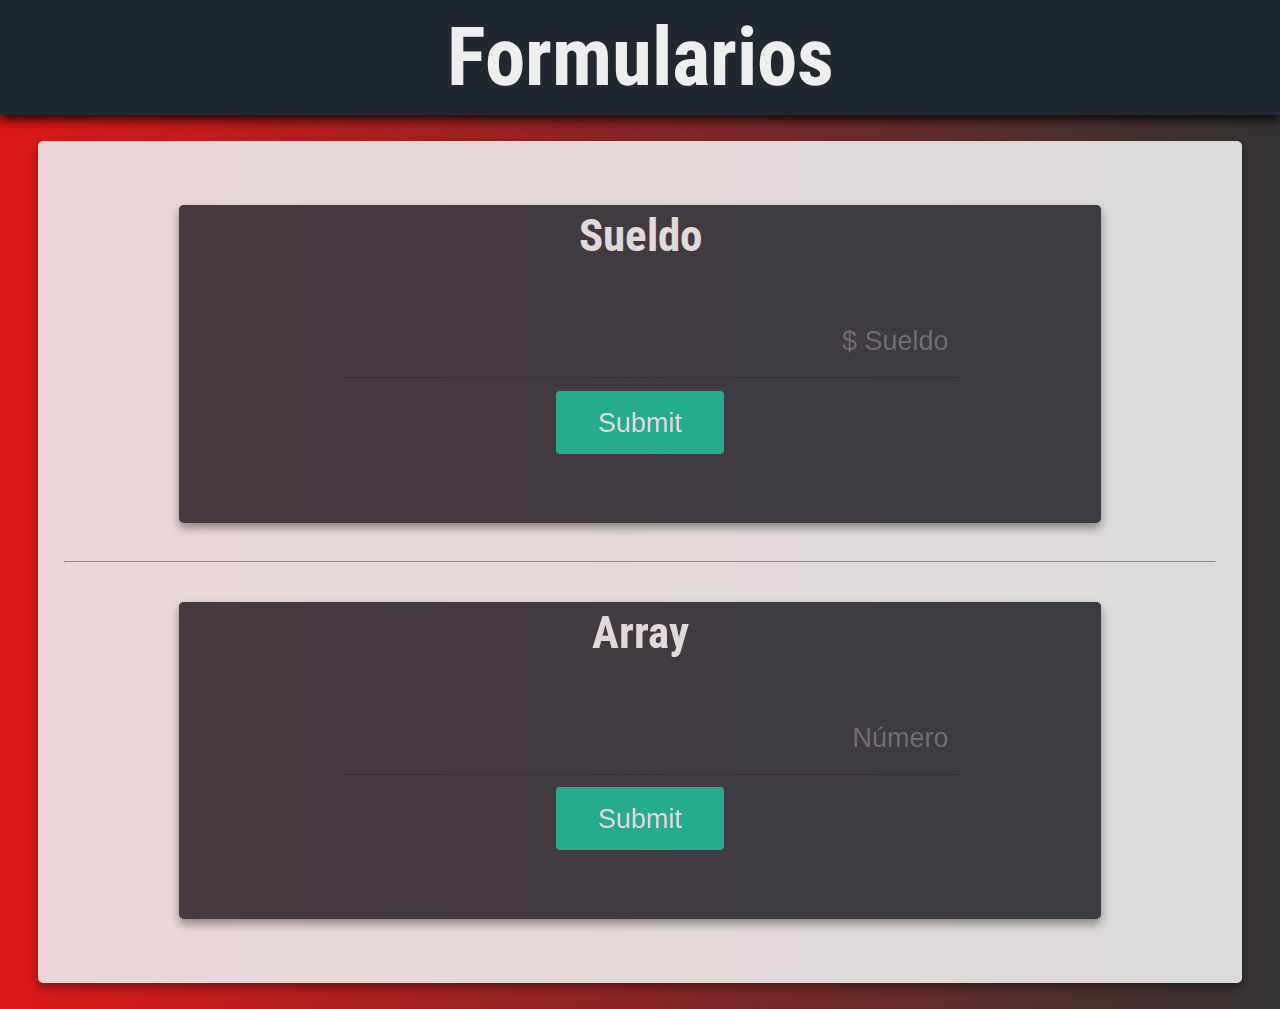
<file: Practica 1/index.html>
<!DOCTYPE html>
<html lang="es-MX">
<head>
    <meta charset="UTF-8">
    <meta name="viewport" content="width=device-width, initial-scale=1.0">
    <meta http-equiv="X-UA-Compatible" content="ie=edge">
    <!--<link rel="stylesheet" 
    href="https://stackpath.bootstrapcdn.com/bootstrap/4.3.1/css/bootstrap.min.css" 
    integrity="sha384-ggOyR0iXCbMQv3Xipma34MD+dH/1fQ784/j6cY/iJTQUOhcWr7x9JvoRxT2MZw1T" 
    crossorigin="anonymous">-->
    <link rel="stylesheet" href="index.css">
    <script src="jquery-latest.js"></script>
    <script src="jquery-ui.min.js"></script>
    <!-- Compiled and minified CSS 
    <link rel="stylesheet" href="https://cdnjs.cloudflare.com/ajax/libs/materialize/1.0.0/css/materialize.min.css">
    Compiled and minified JavaScript 
    <script src="https://cdnjs.cloudflare.com/ajax/libs/materialize/1.0.0/js/materialize.min.js"></script>-->     
    <title>Document</title>
</head>
    <body id="body">
        <header>
            <h1>Formularios</h1>
        </header>
        <section>
            <article>
                <h2>Sueldo</h2>
                <form id="formSueldo" method="POST">
                    <input id="sueldo" type="number" required placeholder="$ Sueldo"><br>
                    <input id="btnSueldo" type="submit"><br>
                    <div class="resultado" id="resultadoSueldo"></div>
                </form>
            </article>
            <hr>
            <article>
                <h2>Array</h2>
                <form id="formArray" method="POST">
                    <input id="numero" type="number" required placeholder="Número"><br>
                    <input id="btnNumero" type="submit"><br>
                    <div class="resultado" id="resultadoArray"></div>
                </form>
            </article>
        </section>
    </body>
    <script src="index.js" type="module"></script>
</html>
</file>
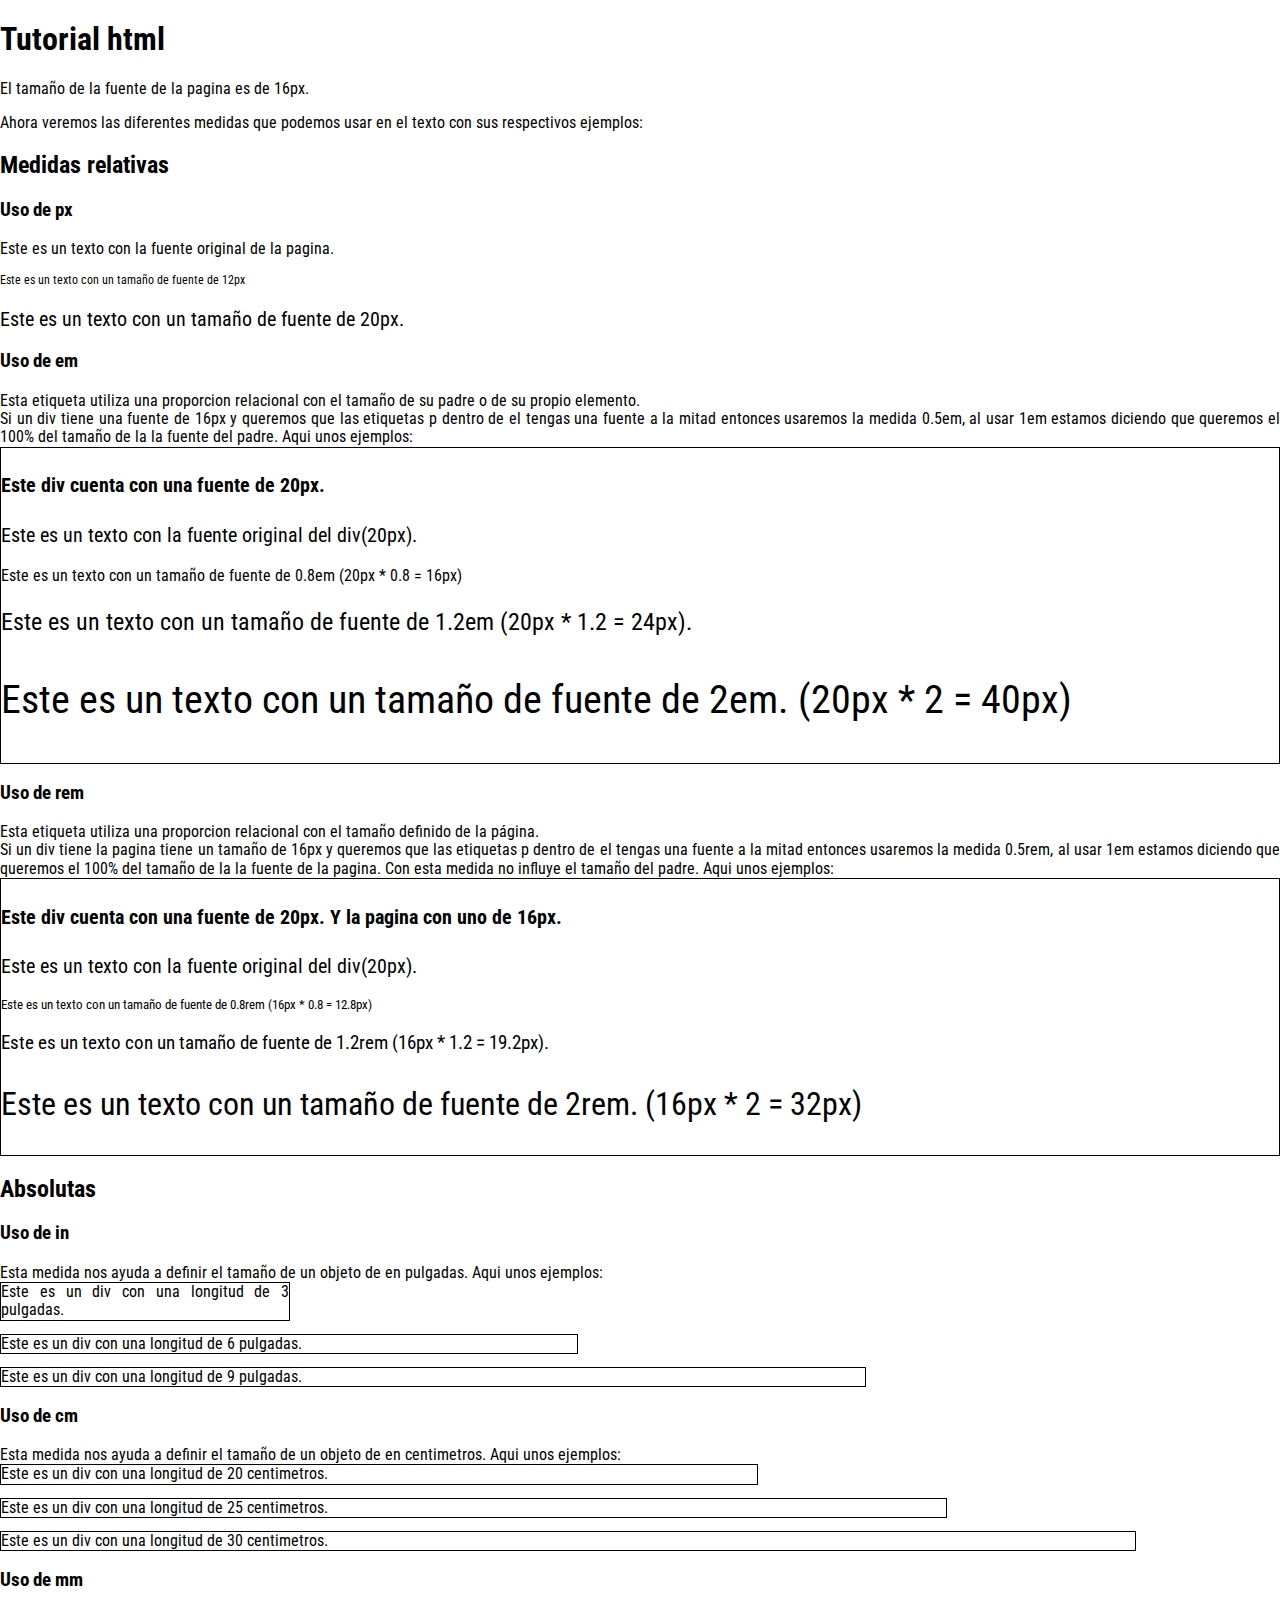
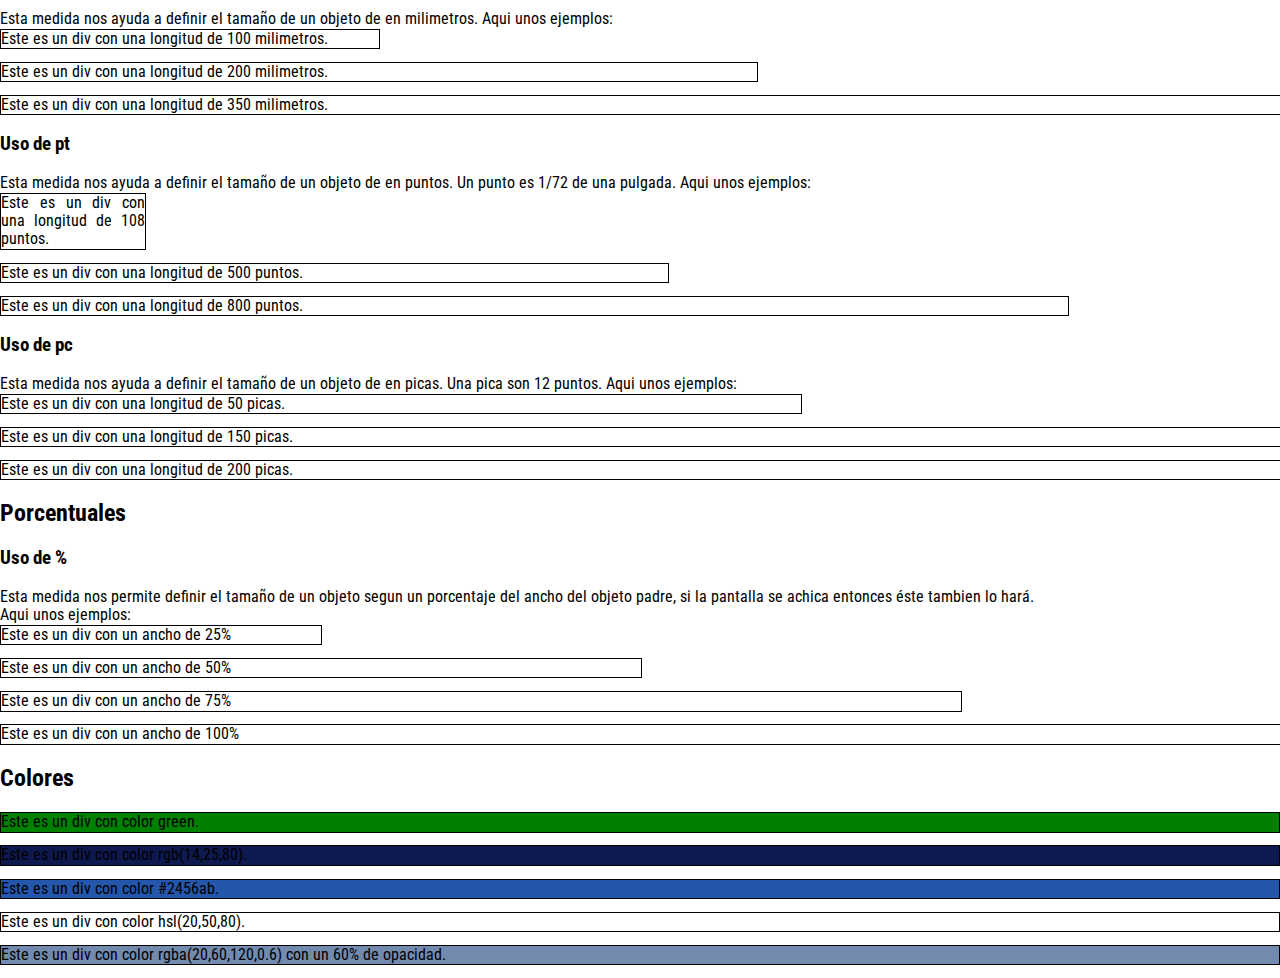
<file: Practica 2/index.html>
<!DOCTYPE html>
<html lang="es-MX">

<head>
    <meta charset="UTF-8">
    <meta name="viewport" content="width=device-width, initial-scale=1.0">
    <meta http-equiv="X-UA-Compatible" content="ie=edge">
    <link rel="stylesheet" href="index.css">
    <link rel="stylesheet" href="normalize.css">
    <title>Practica 2</title>
</head>

<body>
    <header>
        <h1>Tutorial html</h1>
    </header>
    <p>El tamaño de la fuente de la pagina es de 16px.</p>
    <p>Ahora veremos las diferentes medidas que podemos usar en el texto con sus respectivos ejemplos: </p>
    <section>
        <h2>Medidas relativas</h2>
        <article>
            <h3>Uso de <span>px</span></h3>
            <div>
                <p>Este es un texto con la fuente original de la pagina.</p>
                <p class="fs12">Este es un texto con un tamaño de fuente de 12px</p>
                <p class="fs20">Este es un texto con un tamaño de fuente de 20px.</p>
            </div>
        </article>
        <article>
            <h3>Uso de <span>em</span></h3>
            <span>Esta etiqueta utiliza una proporcion relacional con el tamaño de su padre o de su propio elemento.<br>
                Si un div tiene una fuente de 16px y queremos que las etiquetas p dentro de el tengas una fuente a
                la mitad entonces usaremos la medida 0.5em, al usar 1em estamos diciendo que queremos el 100% del
                tamaño de la la fuente del padre. Aqui unos ejemplos:
            </span>
            <div class="em">
                <h4>Este div cuenta con una fuente de 20px.</h4>
                <p>Este es un texto con la fuente original del div(20px).</p>
                <p class="em8">Este es un texto con un tamaño de fuente de 0.8em (20px * 0.8 = 16px)</p>
                <p class="em1-2">Este es un texto con un tamaño de fuente de 1.2em (20px * 1.2 = 24px).</p>
                <p class="em2">Este es un texto con un tamaño de fuente de 2em. (20px * 2 = 40px)</p>
            </div>
        </article>
        <article>
            <h3>Uso de <span>rem</span></h3>
            <span>Esta etiqueta utiliza una proporcion relacional con el tamaño definido de la página.<br>
                Si un div tiene la pagina tiene un tamaño de 16px y queremos que las etiquetas p dentro de el
                tengas una fuente a la mitad entonces usaremos la medida 0.5rem, al usar 1em estamos diciendo que
                queremos el 100% del
                tamaño de la la fuente de la pagina. Con esta medida no influye el tamaño del padre.
                Aqui unos ejemplos:
            </span>
            <div class="em">
                <h4>Este div cuenta con una fuente de 20px. Y la pagina con uno de 16px.</h4>
                <p>Este es un texto con la fuente original del div(20px).</p>
                <p class="rem8">Este es un texto con un tamaño de fuente de 0.8rem (16px * 0.8 = 12.8px)</p>
                <p class="rem1-2">Este es un texto con un tamaño de fuente de 1.2rem (16px * 1.2 = 19.2px).</p>
                <p class="rem2">Este es un texto con un tamaño de fuente de 2rem. (16px * 2 = 32px)</p>
            </div>
        </article>
    </section>
    <section>
        <h2>Absolutas</h2>
        <article>
            <h3>Uso de <span>in</span></h3>
            <span>Esta medida nos ayuda a definir el tamaño de un objeto de en pulgadas.
                Aqui unos ejemplos:
                <div class="in3 absolutas"><span>Este es un div con una longitud de 3 pulgadas.</span></div>
                <div class="in6 absolutas"><span>Este es un div con una longitud de 6 pulgadas.</span></div>
                <div class="in9 absolutas"><span>Este es un div con una longitud de 9 pulgadas.</span></div>
            </span>
        </article>
        <article>
            <h3>Uso de <span>cm</span></h3>
            <span>Esta medida nos ayuda a definir el tamaño de un objeto de en centimetros.
                Aqui unos ejemplos:
                <div class="cm20 absolutas"><span>Este es un div con una longitud de 20 centimetros.</span></div>
                <div class="cm25 absolutas"><span>Este es un div con una longitud de 25 centimetros.</span></div>
                <div class="cm30 absolutas"><span>Este es un div con una longitud de 30 centimetros.</span></div>
            </span>
        </article>
        <article>
            <h3>Uso de <span>mm</span></h3>
            <span>Esta medida nos ayuda a definir el tamaño de un objeto de en milimetros.
                Aqui unos ejemplos:
                <div class="mm100 absolutas"><span>Este es un div con una longitud de 100 milimetros.</span></div>
                <div class="mm200 absolutas"><span>Este es un div con una longitud de 200 milimetros.</span></div>
                <div class="mm350 absolutas"><span>Este es un div con una longitud de 350 milimetros.</span></div>
            </span>
        </article>
        <article>
            <h3>Uso de <span>pt</span></h3>
            <span>Esta medida nos ayuda a definir el tamaño de un objeto de en puntos. Un punto es
                1/72 de una pulgada.
                Aqui unos ejemplos:
                <div class="pt108 absolutas"><span>Este es un div con una longitud de 108 puntos.</span></div>
                <div class="pt500 absolutas"><span>Este es un div con una longitud de 500 puntos.</span></div>
                <div class="pt800 absolutas"><span>Este es un div con una longitud de 800 puntos.</span></div>
            </span>
        </article>
        <article>
            <h3>Uso de <span>pc</span></h3>
            <span>Esta medida nos ayuda a definir el tamaño de un objeto de en picas. Una pica son
                12 puntos.
                Aqui unos ejemplos:
                <div class="pc50 absolutas"><span>Este es un div con una longitud de 50 picas.</span></div>
                <div class="pc150 absolutas"><span>Este es un div con una longitud de 150 picas.</span></div>
                <div class="pc200 absolutas"><span>Este es un div con una longitud de 200 picas.</span></div>
            </span>
        </article>
    </section>
    <section>
        <h2>Porcentuales</h2>
        <article>
            <h3>Uso de <span>%</span></h3>
            <span>Esta medida nos permite definir el tamaño de un objeto segun un porcentaje del ancho del
                objeto padre, si la pantalla se achica entonces éste tambien lo hará.<br>
                Aqui unos ejemplos:
            </span>
            <div class="p25 absolutas">Este es un div con un ancho de 25%</div>
            <div class="p50 absolutas">Este es un div con un ancho de 50%</div>
            <div class="p75 absolutas">Este es un div con un ancho de 75%</div>
            <div class="p100 absolutas">Este es un div con un ancho de 100%</div>
        </article>
    </section>
    <section>
        <h2>Colores</h2>
        <article>
            <div class="nombre absolutas">Este es un div con color green.</div>
            <div class="rgb absolutas">Este es un div con color rgb(14,25,80).</div>
            <div class="hex absolutas">Este es un div con color #2456ab.</div>
            <div class="hsl absolutas">Este es un div con color hsl(20,50,80).</div>
            <div class="trans absolutas">Este es un div con color rgba(20,60,120,0.6) con un 60% de opacidad.</div>
        </article>
    </section>
</body>

</html>
</file>
<file: Practica 1/index.css>
@import url('https://fonts.googleapis.com/css?family=Roboto+Condensed');

html{
    font-family: 'Roboto Condensed', sans-serif;
}

body{
    background: #333333;    
    background: -webkit-linear-gradient(to right, #dd1818, #333333);  
    background: linear-gradient(to right, #dd1818, #333333); 
    margin: 0;
    padding: 0;
    width: 100%;
    padding-bottom: 2vw;
}

header{
    z-index: 10;
    margin: 0px;
    width: 100%;
    background: #222831;
    border: none;
    position: sticky;
    top: 0px;
    height: 9vw;
    line-height: 9vw;
    vertical-align: middle;
    box-shadow: 0px 5px 10px rgba(0, 0, 0, 0.4);
    margin-bottom: 2vw;
    border: none;
    transition: all 0.5s ease;
}

header:hover{
	transition: all 0.5s ease;
	box-shadow: 0px 5px 10px rgba(0, 0, 0, 0.8);
}

h1{
    font-size: 9vh;
    color: #eeeeee;
    text-align: center;
    margin: 0px;
    user-select: none;
}

hr{
    margin: 0px;
}

section{
    width: 90%;
    margin: auto;
    background: #EEEEEE;
    align-content: center;
    vertical-align: middle;
    border-radius: 5px;
    padding: 2vw;
    opacity: 0.9;
    box-shadow: 0px 5px 10px rgba(0, 0, 0, 0.4);
    transition: all 0.5s ease;
}

section:hover{
    transition: all 0.5s ease;
	box-shadow: 0px 5px 10px rgba(0, 0, 0, 0.8);
}

article{
    width: 80%;
    margin: auto;
    padding-bottom: 2vh;
    background: #393e46;
    border-radius: 5px;
    margin-bottom: 3vw;
    margin-top: 3vw;
    box-shadow: 0px 5px 10px rgba(0, 0, 0, 0.4);
    transition: all 0.5s ease;
}

article:hover{
	transition: all 0.5s ease;
	box-shadow: 0px 5px 10px rgba(0, 0, 0, 0.8);
}

form{
    padding: 3vw;
}

h2{
    background: #393e46;
    border-radius: 5px 5px 0px 0px;
    color: #EEEEEE;
    font-size: 5vh;
    line-height: 6vh;
    text-align: center;
    padding: 0.5vh;
    user-select: none;
    margin-bottom: 0;
}

input{
    width: 70%;
    margin-left: 15%;
    margin-right: 15%;
    font-size: 3vh;
    line-height: 5vh;
    margin-bottom: 1vw;
}

input[type="number"]{
    margin-top: 0;
    padding: 1vw;
    text-align: right;
    border: none;
    border-bottom: solid 1px #333333;
    transition: all 200ms ease;
    background: transparent;
    color: #EEEEEE;
}

input[type="number"]:focus{
    outline: none;
    border-bottom: solid 3px #00adb5;
    transition: all 200ms ease;
}

input[type="number"]:hover{
    outline: none;
    border-bottom: solid 3px #00adb5;
    transition: all 200ms ease;
}

input::-webkit-outer-spin-button, input::-webkit-inner-spin-button {
	-webkit-appearance: none;
	margin: 0;
}

input[type="submit"]{
    width: 20%;
    margin-left: 40%;
    margin-right: 40%;
    line-height: 7vh;
    vertical-align: middle;
    transition: all 0.5s ease;
    height: 7vh;
    background: #1bbc9b;
    border: none;
    color: #EEEEEE;
    border-radius: 4px;
}

input[type="submit"]:hover{
    transition: all 0.5s ease;
    font-size: 5vh;
    background: #16977d;
}

.resultado{
    width: 100%;
    text-align: center;
    display: none;
}

span{
    width: 100%;
    color: #00adb5;
    font-size: 5vh;
    padding: 1vw;
}
</file>
<file: Practica 2/index.css>
@import url('https://fonts.googleapis.com/css?family=Roboto+Condensed');

html{
    font-family: 'Roboto Condensed', sans-serif;
    font-size: 16px;
    text-align: justify;
}

article{
    margin-bottom: 1vw;
}

.fs20{
    font-size: 20px;
}

.fs12{
    font-size: 12px;
}

.em{
    font-size: 20px;
    border: solid 1px;
}

.em8{
    font-size: 0.8em;
}

.em1-2{
    font-size: 1.2em;
}

.em2{
    font-size: 2em;
}

.rem8{
    font-size: 0.8rem;
}

.rem1-2{
    font-size: 1.2rem;
}

.rem2{
    font-size: 2rem;
}

.absolutas{
    border: solid 1px;
    margin-bottom: 1vw;
}

.in3{
    width: 3in;
}

.in6{
    width: 6in;
}

.in9{
    width: 9in;
}

.cm20{
    width: 20cm;
}

.cm25{
    width: 25cm;
}

.cm30{
    width: 30cm;
}

.mm100{
    width: 100mm;
}

.mm200{
    width: 200mm;
}

.mm350{
    width: 350mm;
}

.pt108{
    width: 108pt;
}

.pt500{
    width: 500pt;
}

.pt800{
    width: 800pt;
}

.pc50{
    width: 50pc;
}

.pc150{
    width: 150pc;
}

.pc200{
    width: 200pc;
}

.p25{
    width: 25%;
}

.p50{
    width: 50%;
}

.p75{
    width: 75%;
}

.p100{
    width: 100%;
}

.nombre{
    background: green;
}

.rgb{
    background: rgb(14,25,80);
}

.hex{
    background: #2456ab;
}

.hsl{
    background: hsl(20,50,80);
}

.trans{
    background: rgba(20,60,120,0.6);
}
</file>
